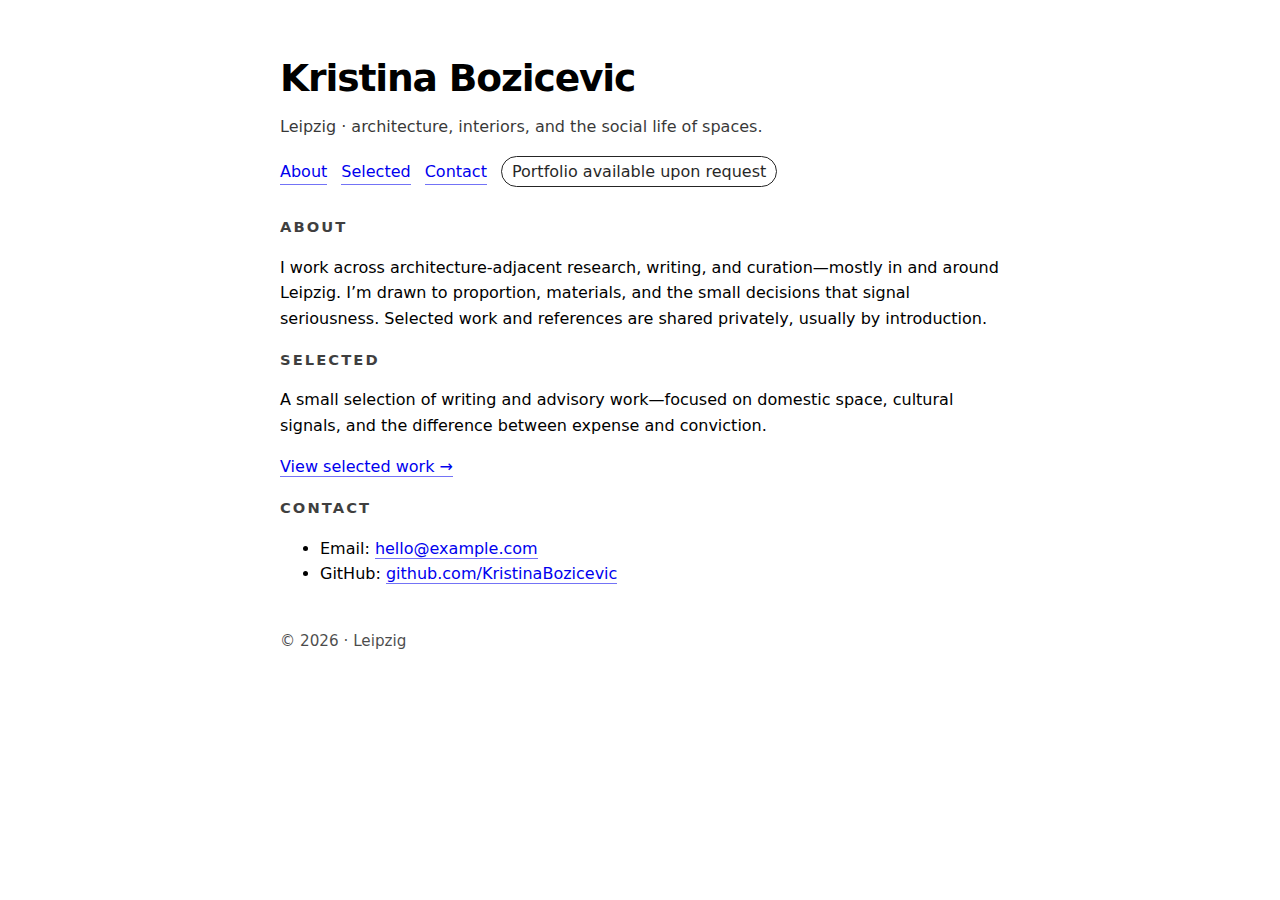
<file: index.html>
<!DOCTYPE html>
<html lang="en">
<head>
  <meta charset="utf-8" />
  <meta name="viewport" content="width=device-width, initial-scale=1" />
  <title>Kristina Bozicevic</title>
  <meta name="description" content="Kristina Bozicevic — personal website." />
  <style>
    :root { color-scheme: light dark; }
    body {
      font-family: system-ui, -apple-system, Segoe UI, Roboto, Ubuntu, Cantarell, "Noto Sans", Arial, sans-serif;
      line-height: 1.6;
      margin: 0;
      padding: 48px 20px;
    }
    main { max-width: 720px; margin: 0 auto; }
    header { margin-bottom: 28px; }
    h1 { font-size: 2.35rem; margin: 0 0 6px 0; letter-spacing: -0.03em; }
    .subtitle { margin: 0; opacity: 0.78; max-width: 52ch; }
    nav { margin-top: 16px; display: flex; gap: 14px; flex-wrap: wrap; align-items: baseline; }
    a { text-decoration: none; border-bottom: 1px solid color-mix(in oklab, currentColor 55%, transparent); }
    a:hover { border-bottom-color: currentColor; }
    h2 { font-size: 0.92rem; margin: 0 0 12px 0; text-transform: uppercase; letter-spacing: 0.14em; opacity: 0.75; }
    footer { margin-top: 42px; opacity: 0.7; font-size: 0.95rem; }
    .pill { display: inline-block; padding: 2px 10px; border: 1px solid currentColor; border-radius: 999px; opacity: 0.85; }
  </style>
</head>
<body>
  <main>
    <header>
      <h1>Kristina Bozicevic</h1>
      <p class="subtitle">Leipzig · architecture, interiors, and the social life of spaces.</p>
      <nav>
        <a href="#about">About</a>
        <a href="projects.html">Selected</a>
        <a href="#contact">Contact</a>
        <span class="pill">Portfolio available upon request</span>
      </nav>
    </header>

    <section id="about">
      <h2>About</h2>
      <p>
        I work across architecture-adjacent research, writing, and curation—mostly in and around Leipzig.
I’m drawn to proportion, materials, and the small decisions that signal seriousness.
        Selected work and references are shared privately, usually by introduction.
      </p>
    </section>

    <section id="projects">
  <h2>Selected</h2>
  <p>
    A small selection of writing and advisory work—focused on domestic space, cultural signals,
    and the difference between expense and conviction.
  </p>
  <p>
    <a href="projects.html">View selected work →</a>
  </p>
</section>

    <section id="contact">
      <h2>Contact</h2>
      <ul>
        <li>Email: <a href="mailto:hello@example.com">hello@example.com</a></li>
        <li>GitHub: <a href="https://github.com/KristinaBozicevic">github.com/KristinaBozicevic</a></li>
      </ul>
    </section>

    <footer>
        <p>© <span id="y"></span> · Leipzig</p>
    </footer>
  </main>

  <script>
    document.getElementById("y").textContent = new Date().getFullYear();
  </script>
</body>
</html>
</file>
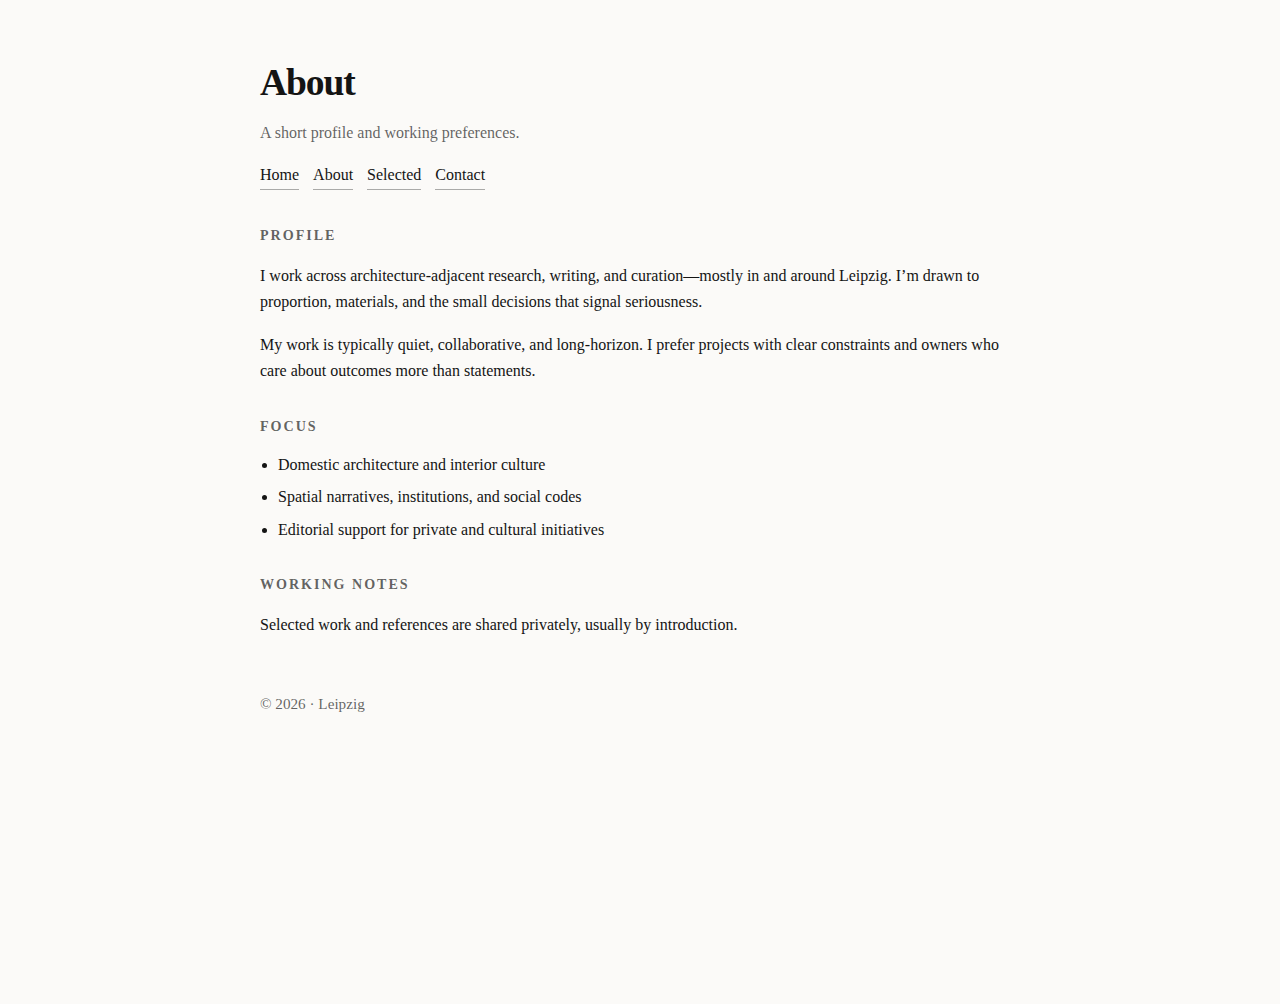
<file: about.html>
<!DOCTYPE html>
<html lang="en">
<head>
  <meta charset="utf-8" />
  <meta name="viewport" content="width=device-width, initial-scale=1" />
  <title>About — Kristina Bozicevic</title>
  <meta name="description" content="About Kristina Bozicevic." />
  <link rel="stylesheet" href="assets/style.css" />

</head>
<body>
  <main>
    <header>
      <h1>About</h1>
      <p class="subtitle">A short profile and working preferences.</p>
      <nav>
        <a href="index.html">Home</a>
        <a href="about.html">About</a>
        <a href="projects.html">Selected</a>
        <a href="contact.html">Contact</a>
      </nav>
    </header>

    <section>
      <h2>Profile</h2>
      <p>
        I work across architecture-adjacent research, writing, and curation—mostly in and around Leipzig.
        I’m drawn to proportion, materials, and the small decisions that signal seriousness.
      </p>
      <p>
        My work is typically quiet, collaborative, and long-horizon.
        I prefer projects with clear constraints and owners who care about outcomes more than statements.
      </p>
    </section>

    <section>
      <h2>Focus</h2>
      <ul>
        <li>Domestic architecture and interior culture</li>
        <li>Spatial narratives, institutions, and social codes</li>
        <li>Editorial support for private and cultural initiatives</li>
      </ul>
    </section>

    <section>
      <h2>Working notes</h2>
      <p>
        Selected work and references are shared privately, usually by introduction.
      </p>
    </section>

    <footer>
      <p>© 2026 · Leipzig</p>
    </footer>
  </main>
</body>
</html>
</file>
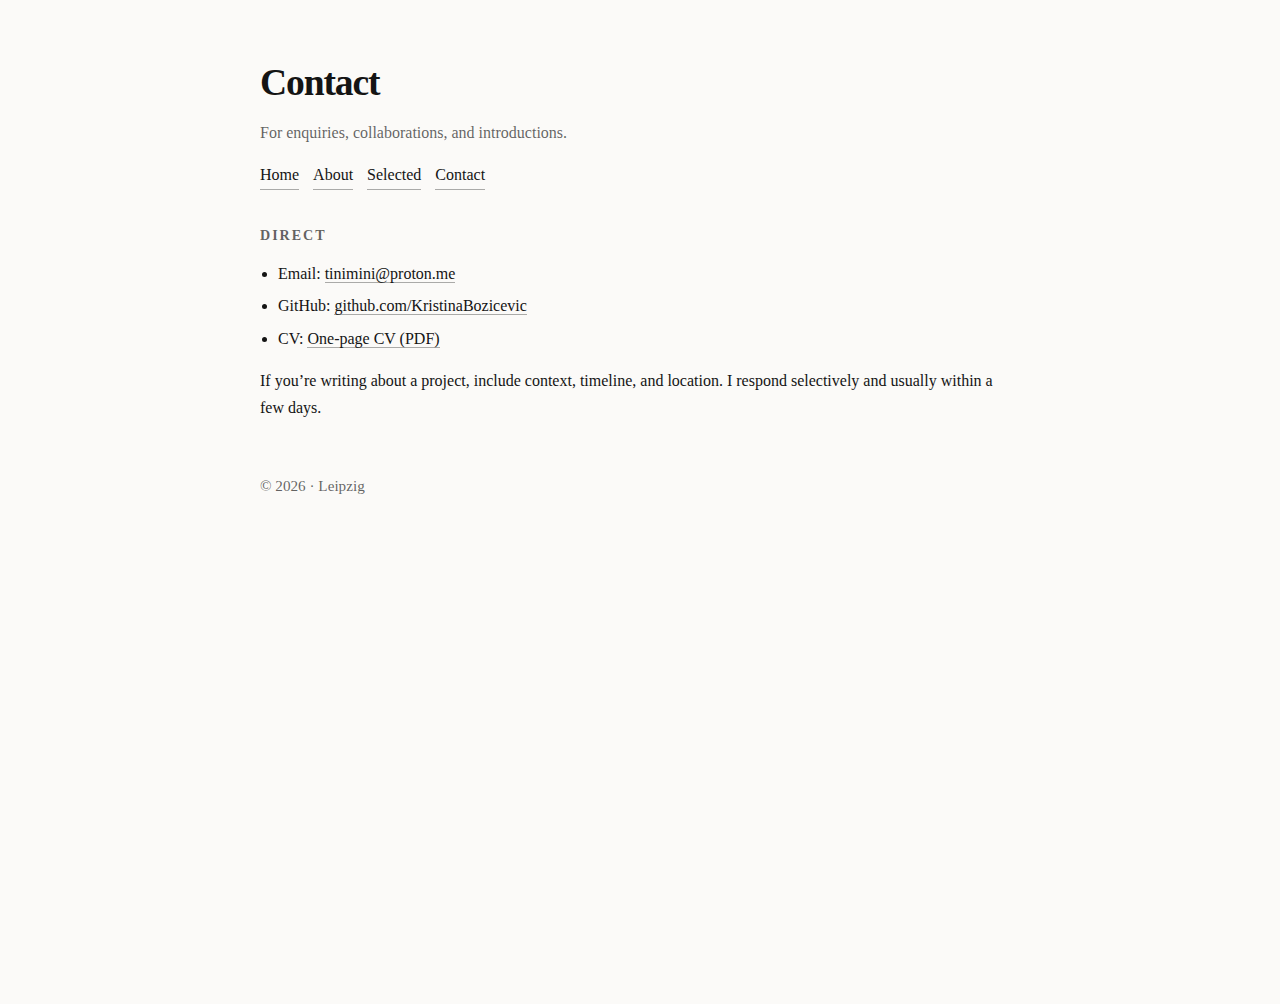
<file: contact.html>
<!DOCTYPE html>
<html lang="en">
<head>
  <meta charset="utf-8" />
  <meta name="viewport" content="width=device-width, initial-scale=1" />
  <title>Contact — Kristina Bozicevic</title>
  <meta name="description" content="Contact Kristina Bozicevic." />
  <link rel="stylesheet" href="assets/style.css" />

</head>
<body>
  <main>
    <header>
      <h1>Contact</h1>
      <p class="subtitle">For enquiries, collaborations, and introductions.</p>
      <nav>
        <a href="index.html">Home</a>
        <a href="about.html">About</a>
        <a href="projects.html">Selected</a>
        <a href="contact.html">Contact</a>
      </nav>
    </header>

    <section>
      <h2>Direct</h2>
      <ul>
        <li>Email: <a href="mailto:hello@example.com">tinimini@proton.me</a></li>
        <li>GitHub: <a href="https://github.com/KristinaBozicevic">github.com/KristinaBozicevic</a></li>
        <li>CV: <a href="assets/Kristina Bozicevic.pdf">One-page CV (PDF)</a></li>

      </ul>
      <p class="note">
        If you’re writing about a project, include context, timeline, and location.
        I respond selectively and usually within a few days.
      </p>
    </section>

    <footer>
      <p>© 2026 · Leipzig</p>
    </footer>
  </main>
</body>
</html>
</file>
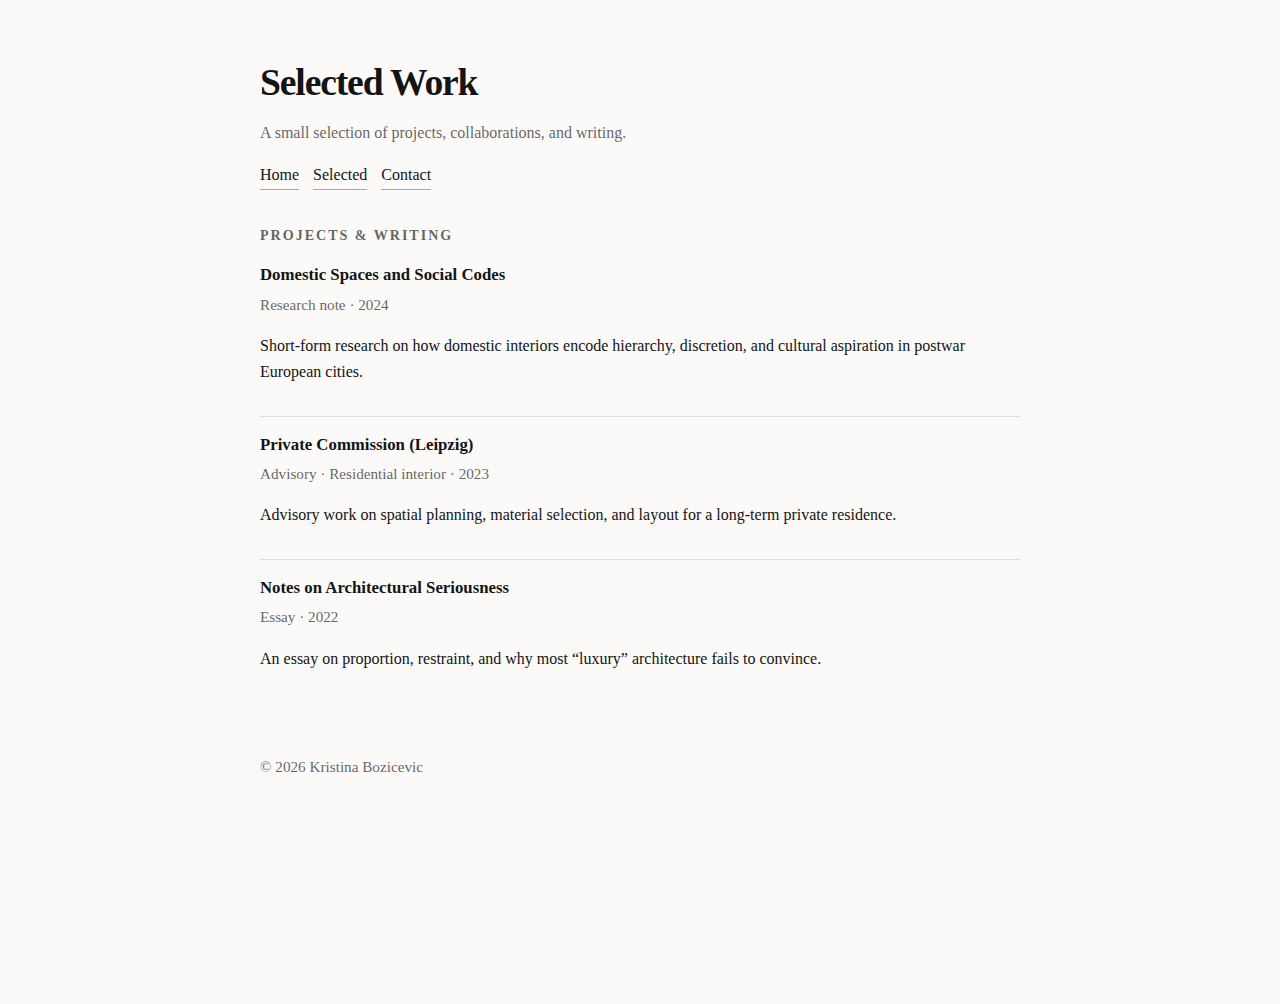
<file: projects.html>
<!DOCTYPE html>
<html lang="en">
<head>
  <meta charset="utf-8" />
  <meta name="viewport" content="width=device-width, initial-scale=1" />
  <title>Selected Work — Kristina Bozicevic</title>
  <meta name="description" content="Selected projects and writing by Kristina Bozicevic." />
  <link rel="stylesheet" href="assets/style.css" />

</head>
<body>
  <main>
    <header>
      <h1>Selected Work</h1>
      <p class="subtitle">
        A small selection of projects, collaborations, and writing.
      </p>
      <nav>
        <a href="index.html">Home</a>
        <a href="projects.html">Selected</a>
        <a href="index.html#contact">Contact</a>
      </nav>
    </header>

    <section>
      <h2>Projects & Writing</h2>

      <div class="project">
        <p class="project-title"><strong>Domestic Spaces and Social Codes</strong></p>
        <p class="project-meta">Research note · 2024</p>
        <p>
          Short-form research on how domestic interiors encode hierarchy,
          discretion, and cultural aspiration in postwar European cities.
        </p>
      </div>

      <div class="project">
        <p class="project-title"><strong>Private Commission (Leipzig)</strong></p>
        <p class="project-meta">Advisory · Residential interior · 2023</p>
        <p>
          Advisory work on spatial planning, material selection, and layout
          for a long-term private residence.
        </p>
      </div>

      <div class="project">
        <p class="project-title"><strong>Notes on Architectural Seriousness</strong></p>
        <p class="project-meta">Essay · 2022</p>
        <p>
          An essay on proportion, restraint, and why most “luxury” architecture
          fails to convince.
        </p>
      </div>
    </section>

    <footer>
      <p>© 2026 Kristina Bozicevic</p>
    </footer>
  </main>
</body>
</html>
</file>
<file: assets/style.css>
/* Light, editorial, restrained */
:root{
  --bg: #fbfaf8;
  --panel: #ffffff;
  --text: #141414;
  --muted: rgba(20,20,20,.68);
  --faint: rgba(20,20,20,.12);
  --link: #141414;
  --max: 760px;
}

html, body { height: 100%; }

body{
  margin: 0;
  padding: 52px 20px;
  background: var(--bg);
  color: var(--text);
  font-family: ui-serif, Georgia, "Times New Roman", Times, serif;
  line-height: 1.65;
  -webkit-font-smoothing: antialiased;
  text-rendering: optimizeLegibility;
}

main{
  max-width: var(--max);
  margin: 0 auto;
}

header{
  margin-bottom: 34px;
}

h1{
  font-size: 2.35rem;
  margin: 0 0 6px 0;
  letter-spacing: -0.03em;
}

.subtitle{
  margin: 0;
  opacity: 1;
  color: var(--muted);
  max-width: 56ch;
}

nav{
  margin-top: 16px;
  display: flex;
  gap: 14px;
  flex-wrap: wrap;
  align-items: baseline;
}

a{
  color: var(--link);
  text-decoration: none;
  border-bottom: 1px solid rgba(20,20,20,.35);
}
a:hover{ border-bottom-color: rgba(20,20,20,.85); }

section{ margin-top: 30px; }

h2{
  font-size: 0.88rem;
  margin: 0 0 14px 0;
  text-transform: uppercase;
  letter-spacing: 0.14em;
  color: var(--muted);
}

ul{ padding-left: 18px; margin: 0; }
li{ margin: 6px 0; }

.pill{
  display: inline-block;
  padding: 2px 10px;
  border: 1px solid var(--faint);
  border-radius: 999px;
  color: var(--muted);
  background: rgba(255,255,255,.6);
}

/* Tasteful portrait */
.portrait{
  width: 120px;
  height: 120px;
  border-radius: 999px;
  object-fit: cover;
  border: 1px solid var(--faint);
  box-shadow: 0 10px 30px rgba(0,0,0,.06);
}

.header-row{
  display: flex;
  align-items: center;
  gap: 18px;
}

.card{
  background: var(--panel);
  border: 1px solid var(--faint);
  border-radius: 18px;
  padding: 18px 18px;
}

.project{
  padding: 14px 0;
  border-top: 1px solid var(--faint);
}
.project:first-of-type{ border-top: 0; padding-top: 0; }

.project-title{ margin: 0; font-size: 1.05rem; }
.project-meta{ margin: 3px 0 8px 0; color: var(--muted); font-size: .95rem; }

footer{
  margin-top: 52px;
  color: var(--muted);
  font-size: 0.95rem;
}
</file>
